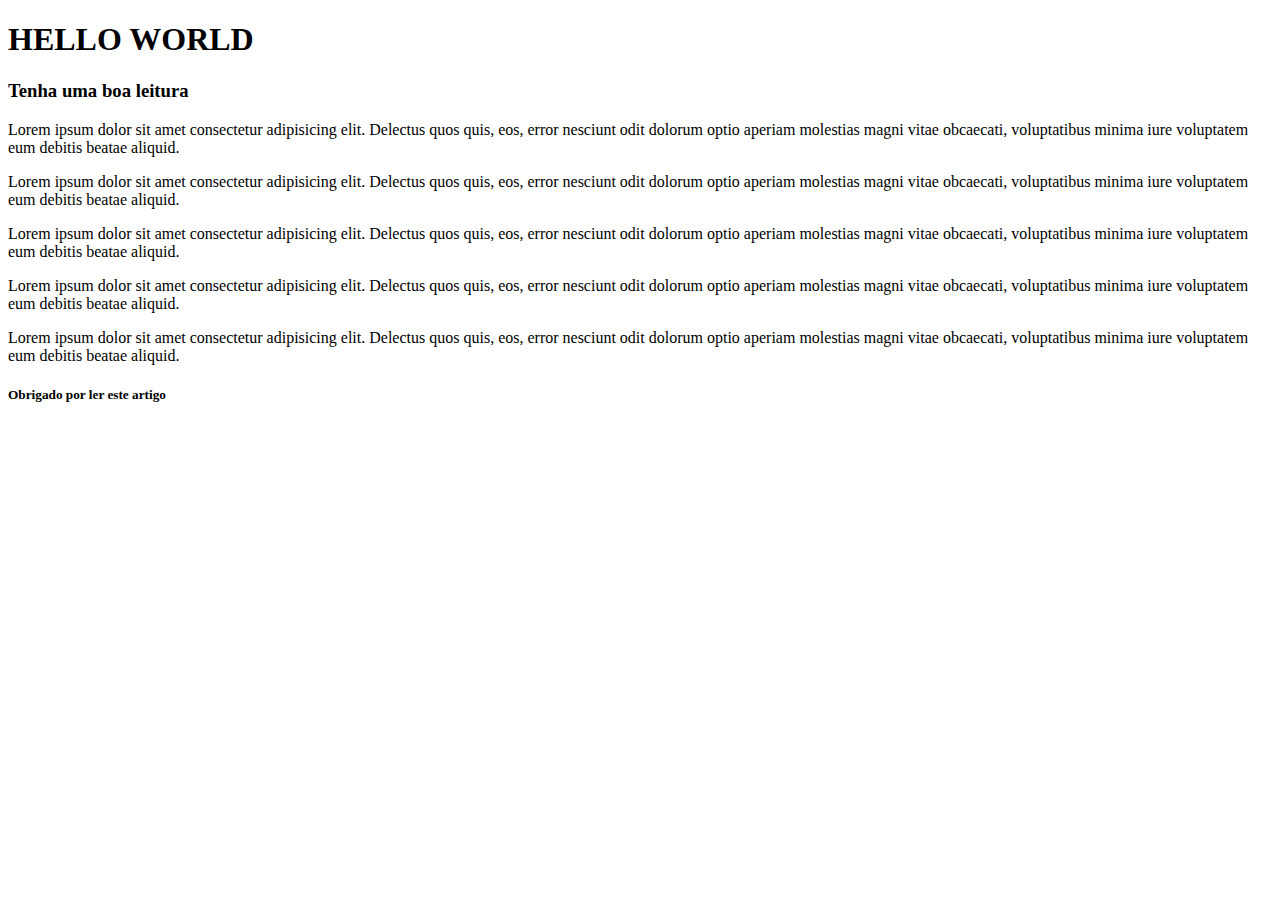
<file: 1-HTML/Aula 3/index.html>
<!DOCTYPE html>
  <html>
  <head>
    <title>Aula - Indentação</title>
  </head>
  <body>
    <section>
        <header>
          <h1>HELLO WORLD</h1>
          <h3>Tenha uma boa leitura</h3>
      </header>
      <article>
          <p>
            Lorem ipsum dolor sit amet consectetur adipisicing elit. Delectus quos quis, eos, error nesciunt odit dolorum optio aperiam molestias magni vitae obcaecati, voluptatibus minima iure voluptatem eum debitis beatae aliquid.
          </p>
          <p>
            Lorem ipsum dolor sit amet consectetur adipisicing elit. Delectus quos quis, eos, error nesciunt odit dolorum optio aperiam molestias magni vitae obcaecati, voluptatibus minima iure voluptatem eum debitis beatae aliquid.

          </p>
          <p>
            Lorem ipsum dolor sit amet consectetur adipisicing elit. Delectus quos quis, eos, error nesciunt odit dolorum optio aperiam molestias magni vitae obcaecati, voluptatibus minima iure voluptatem eum debitis beatae aliquid.

          </p>
          <p>
            Lorem ipsum dolor sit amet consectetur adipisicing elit. Delectus quos quis, eos, error nesciunt odit dolorum optio aperiam molestias magni vitae obcaecati, voluptatibus minima iure voluptatem eum debitis beatae aliquid.

          </p>
          <p>
            Lorem ipsum dolor sit amet consectetur adipisicing elit. Delectus quos quis, eos, error nesciunt odit dolorum optio aperiam molestias magni vitae obcaecati, voluptatibus minima iure voluptatem eum debitis beatae aliquid.

          </p>
        </article><footer><h5>Obrigado por ler este artigo</h5>
        </footer>
    </section>  
    </body>
</html>
</file>
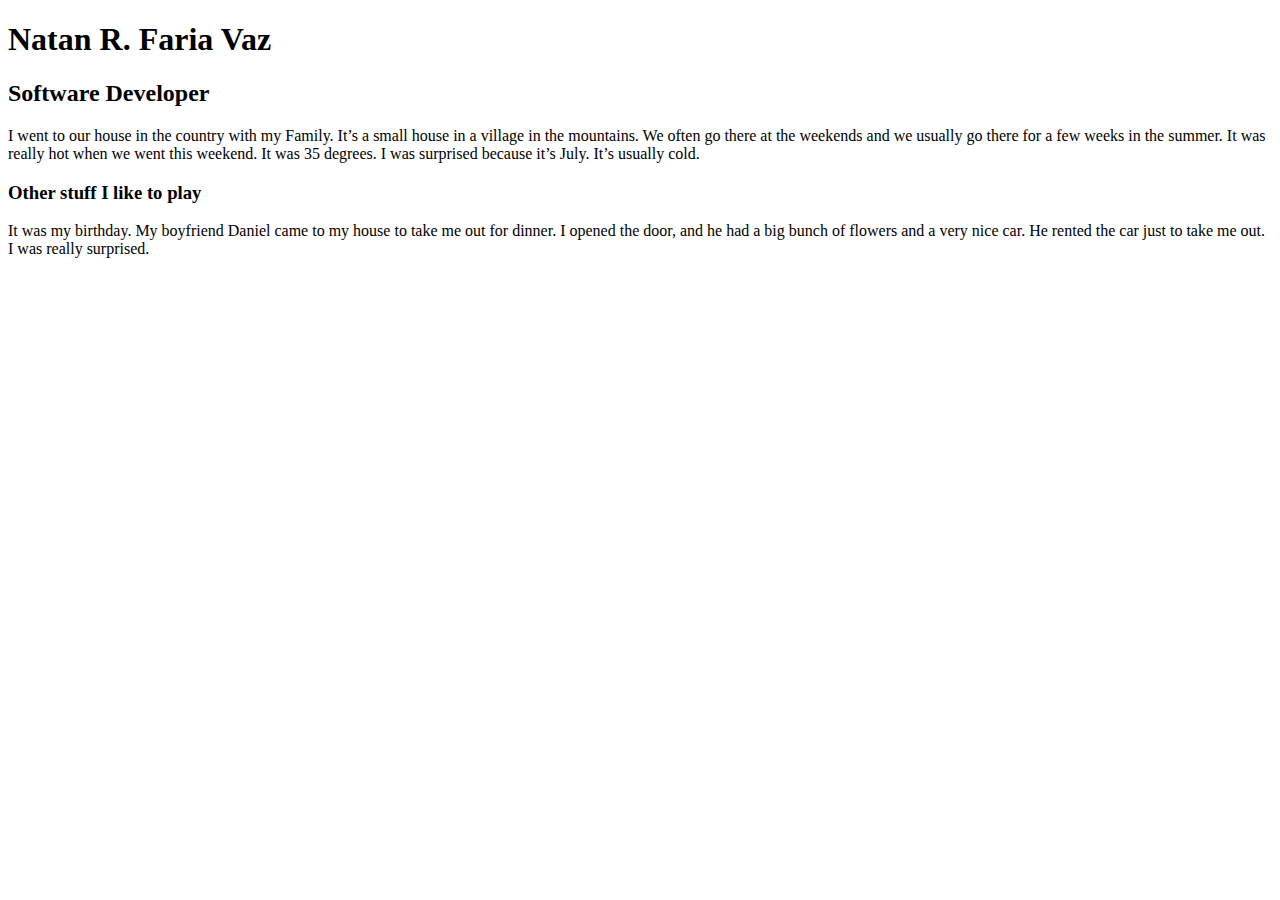
<file: 1-HTML/Aula 4/index.html>
<!DOCTYPE html>
<html lang="pt">
<head>
    <meta charset="UTF-8">
    <meta http-equiv="X-UA-Compatible" content="IE=edge">
    <meta name="viewport" content="width=device-width, initial-scale=1.0">
    <title>Natan R. Faria Vaz</title>
</head>
<body>

<h1>Natan R. Faria Vaz</h1>
<h2>Software Developer</h2>

<p>
    I went to our house in the country with my Family. It’s a small house in a village in the mountains. We often go there at the weekends and we usually go there for a few weeks in the summer. It was really hot when we went this weekend. It was 35 degrees. I was surprised because it’s July. It’s usually cold.
</p>

<h3>Other stuff I like to play</h3>
<p>
    It was my birthday. My boyfriend Daniel came to my house to take me out for dinner. I opened the door, and he had a big bunch of flowers and a very nice car. He rented the car just to take me out. I was really surprised.
</p>
    
</body>
</html>
</file>
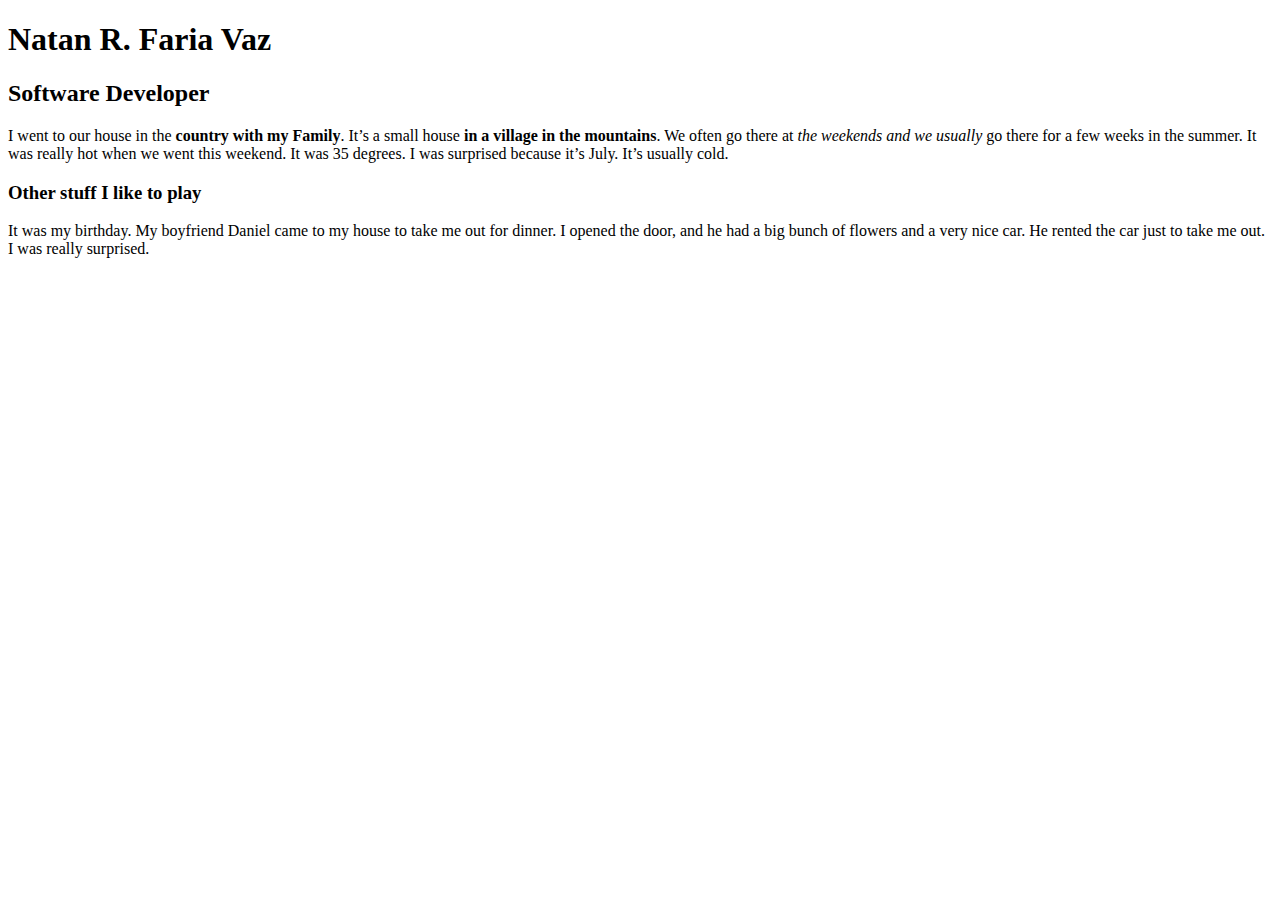
<file: 1-HTML/Aula 5/index.html>
<!DOCTYPE html>
<html lang="pt">
<head>
    <meta charset="UTF-8">
    <meta http-equiv="X-UA-Compatible" content="IE=edge">
    <meta name="viewport" content="width=device-width, initial-scale=1.0">
    <title>Natan R. Faria Vaz</title>
</head>
<body>

<h1>Natan R. Faria Vaz</h1>
<h2>Software Developer</h2>

<p>
    I went to our house in the <b>country with my Family</b>. It’s a small house <strong>in a village in the mountains</strong>. We often go there at <em>the weekends and we usually</em> go there for a few weeks in the summer. It was really hot when we went this weekend. It was 35 degrees. I was surprised because it’s July. It’s usually cold.
</p>

<h3>Other stuff I like to play</h3>
<p>
    It was my birthday. My boyfriend Daniel came to my house to take me out for dinner. I opened the door, and he had a big bunch of flowers and a very nice car. He rented the car just to take me out. I was really surprised.
</p>
    
</body>
</html>
</file>
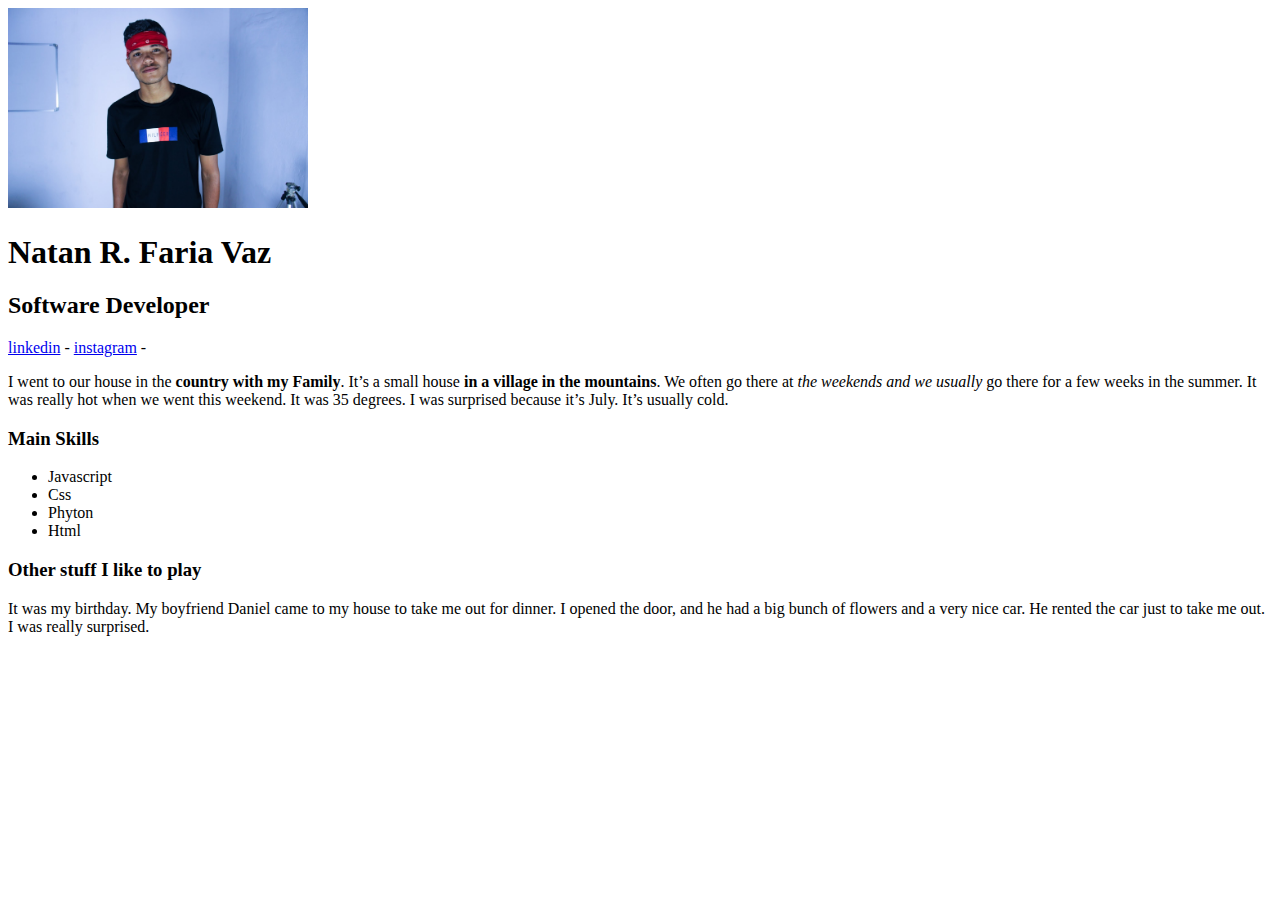
<file: 1-HTML/Aula 6/index.html>
<!DOCTYPE html>
<html lang="pt">
<head>
    <meta charset="UTF-8">
    <meta http-equiv="X-UA-Compatible" content="IE=edge">
    <meta name="viewport" content="width=device-width, initial-scale=1.0">
    <title>Natan R. Faria Vaz</title>
</head>
<body>

<img src="natan.JPG" width="300" alt="Foto: Natan R. Faria Vaz">

    <h1>Natan R. Faria Vaz</h1>
<h2>Software Developer</h2>

<a href="https://www.linkedin.com/in/natan-rodrigo-4bbb711a8/" target="_blank">  linkedin</a>
-
<a href="https://www.instagram.com/natan.rodrigofv/?hl=pt-br" target="_blank"> instagram</a>
-


<p>
    I went to our house in the <b>country with my Family</b>. It’s a small house <strong>in a village in the mountains</strong>. We often go there at <em>the weekends and we usually</em> go there for a few weeks in the summer. It was really hot when we went this weekend. It was 35 degrees. I was surprised because it’s July. It’s usually cold.
</p>

<h3>Main Skills</h3>
<ul>
    <li>Javascript</li>
    <li>Css</li>
    <li>Phyton</li>
    <li>Html</li>
    
</ul>


<h3>Other stuff I like to play</h3>
<p>
    It was my birthday. My boyfriend Daniel came to my house to take me out for dinner. I opened the door, and he had a big bunch of flowers and a very nice car. He rented the car just to take me out. I was really surprised.
</p>
    
</body>
</html>
</file>
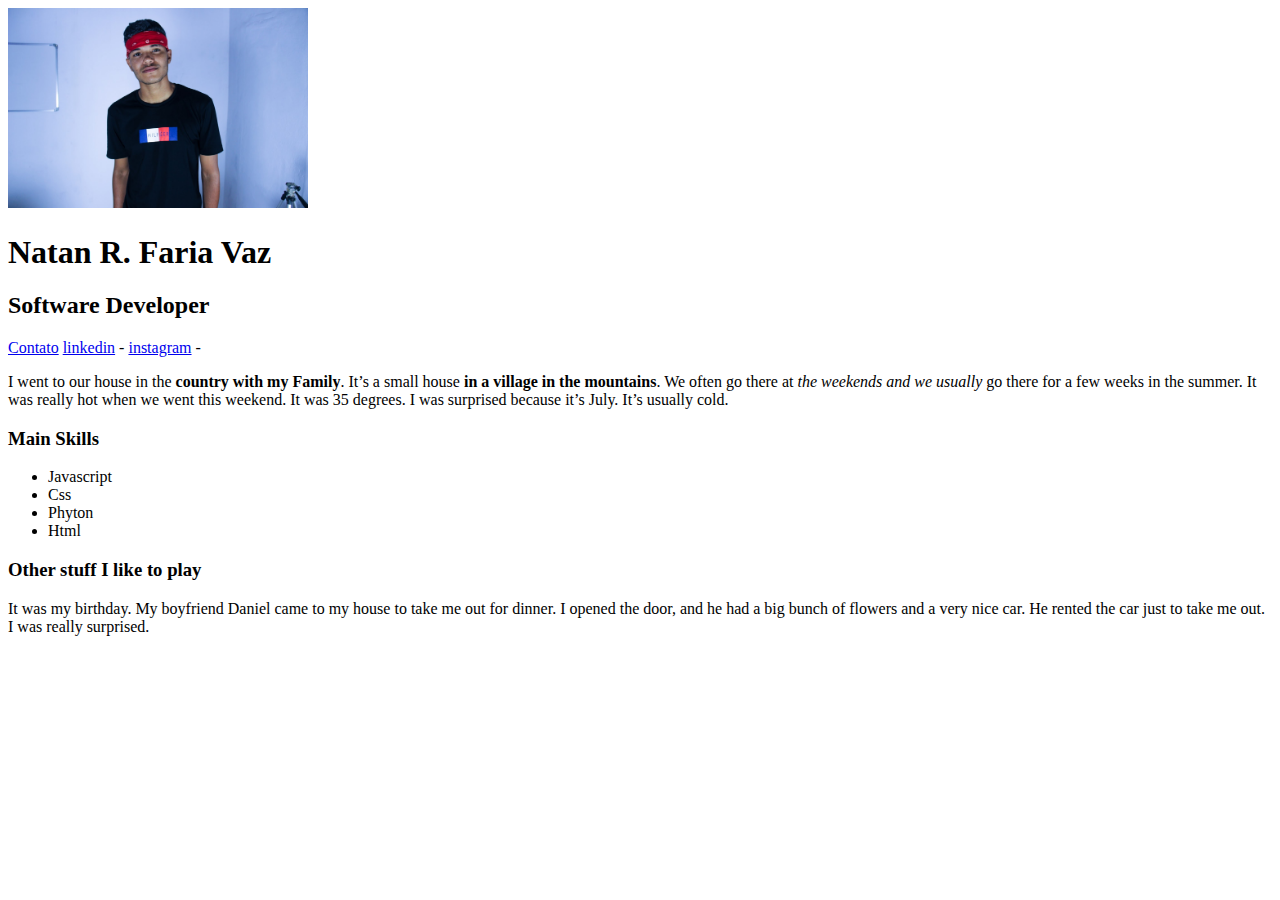
<file: 1-HTML/Aula 7/index.html>
<!DOCTYPE html>
<html lang="pt">
<head>
    <meta charset="UTF-8">
    <meta http-equiv="X-UA-Compatible" content="IE=edge">
    <meta name="viewport" content="width=device-width, initial-scale=1.0">
    <title>Natan R. Faria Vaz</title>
</head>
<body>

<img src="natan.JPG" width="300" alt="Foto: Natan R. Faria Vaz">

    <h1>Natan R. Faria Vaz</h1>
<h2>Software Developer</h2>

<a href="Contato.html">Contato</a>

<a href="https://www.linkedin.com/in/natan-rodrigo-4bbb711a8/" target="_blank">  linkedin</a>
-
<a href="https://www.instagram.com/natan.rodrigofv/?hl=pt-br" target="_blank"> instagram</a>
-


<p>
    I went to our house in the <b>country with my Family</b>. It’s a small house <strong>in a village in the mountains</strong>. We often go there at <em>the weekends and we usually</em> go there for a few weeks in the summer. It was really hot when we went this weekend. It was 35 degrees. I was surprised because it’s July. It’s usually cold.
</p>

<h3>Main Skills</h3>
<ul>
    <li>Javascript</li>
    <li>Css</li>
    <li>Phyton</li>
    <li>Html</li>
    
</ul>


<h3>Other stuff I like to play</h3>
<p>
    It was my birthday. My boyfriend Daniel came to my house to take me out for dinner. I opened the door, and he had a big bunch of flowers and a very nice car. He rented the car just to take me out. I was really surprised.
</p>
    
</body>
</html>
</file>
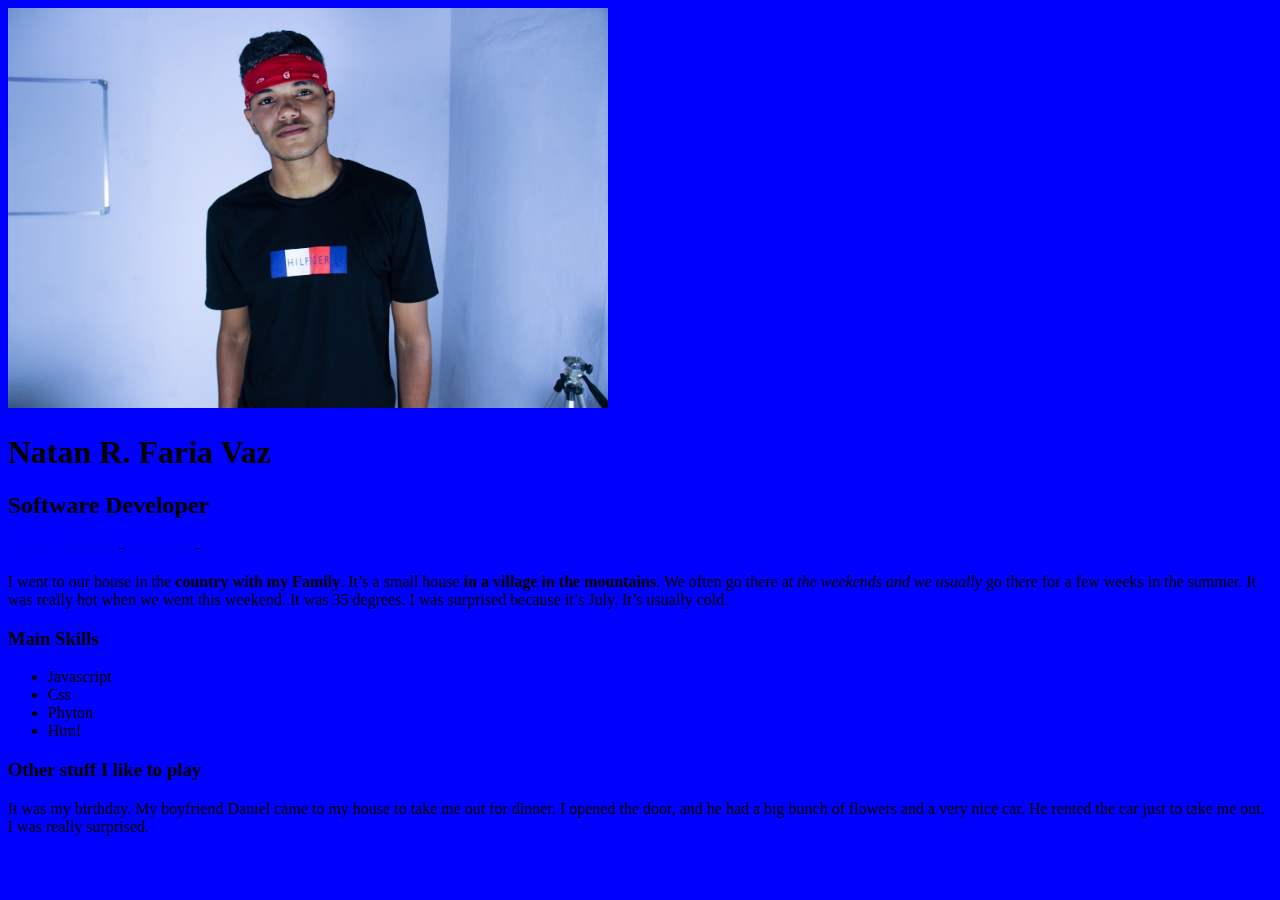
<file: 2-CSS/Aula 1/index.html>
<!DOCTYPE html>
<html lang="pt">
<head>
    <meta charset="UTF-8">
    <meta http-equiv="X-UA-Compatible" content="IE=edge">
    <meta name="viewport" content="width=device-width, initial-scale=1.0">
    <title>Natan R. Faria Vaz</title>

    <link rel="stylesheet" href="style.css">
</head>
<body>

<img src="natan.JPG"  alt="Foto: Natan R. Faria Vaz" class="foto">

    <h1>Natan R. Faria Vaz</h1>
<h2>Software Developer</h2>

<a href="Contato.html">Contato</a>

<a href="https://www.linkedin.com/in/natan-rodrigo-4bbb711a8/" target="_blank">  linkedin</a>
-
<a href="https://www.instagram.com/natan.rodrigofv/?hl=pt-br" target="_blank"> instagram</a>
-


<p>
    I went to our house in the <b>country with my Family</b>. It’s a small house <strong>in a village in the mountains</strong>. We often go there at <em>the weekends and we usually</em> go there for a few weeks in the summer. It was really hot when we went this weekend. It was 35 degrees. I was surprised because it’s July. It’s usually cold.
</p>

<h3 class="vermelho">Main Skills</h3>
<ul>
    <li>Javascript</li>
    <li>Css</li>
    <li>Phyton</li>
    <li>Html</li>
    
</ul>


<h3 class="vermelho">Other stuff I like to play</h3>
<p>
    It was my birthday. My boyfriend Daniel came to my house to take me out for dinner. I opened the door, and he had a big bunch of flowers and a very nice car. He rented the car just to take me out. I was really surprised.
</p>
    
</body>
</html>
</file>
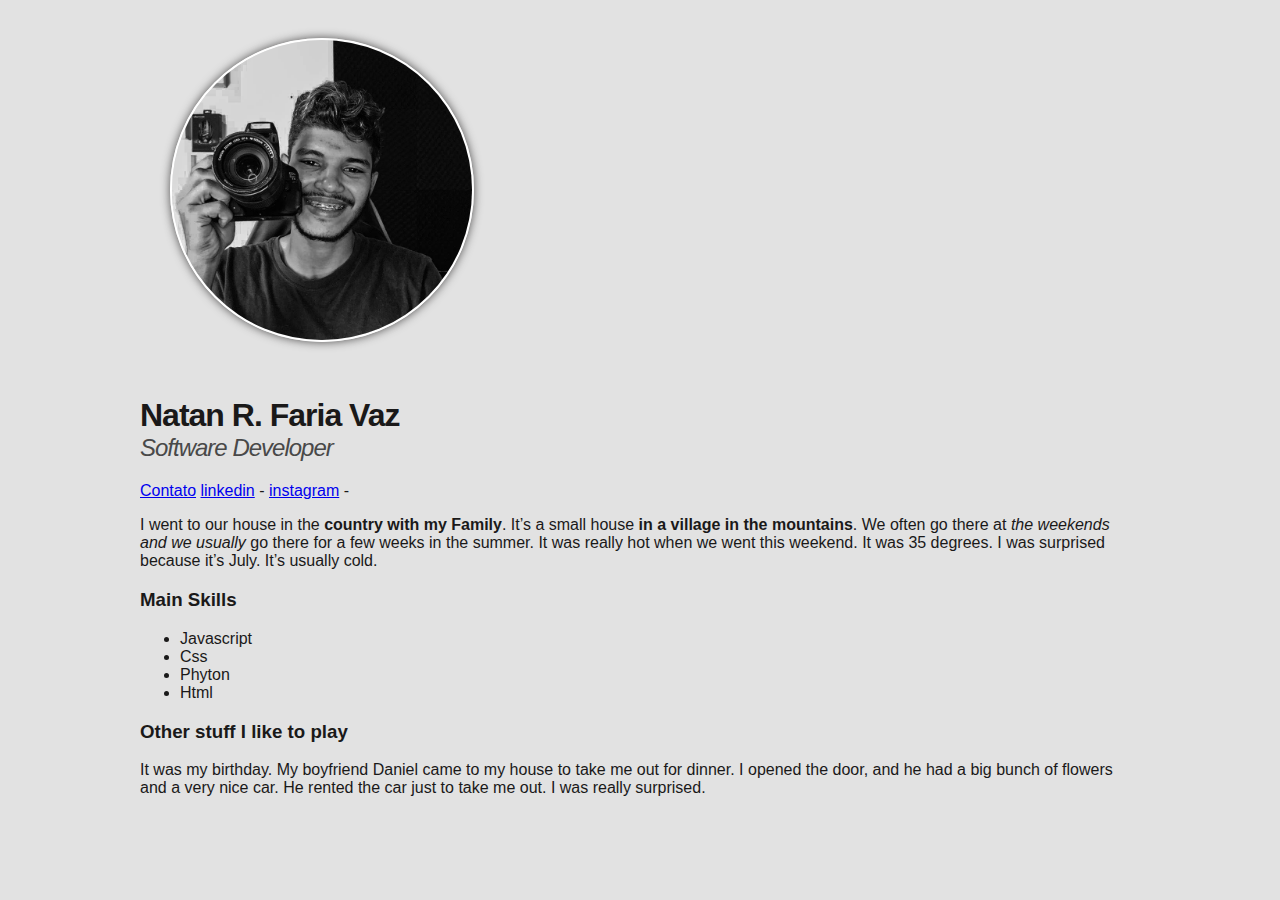
<file: 2-CSS/Aula 10/index.html>
<!DOCTYPE html>
<html lang="pt">
<head>
    <meta charset="UTF-8">
    <meta http-equiv="X-UA-Compatible" content="IE=edge">
    <meta name="viewport" content="width=device-width, initial-scale=1.0">
    <title>Natan R. Faria Vaz</title>
    <link rel = "preconnect" href = "https://fonts.googleapis.com">
    <link rel = "preconnect" href = "https://fonts.gstatic.com" crossorigin>
    <link href = "https: //fonts.googleapis.com/css2? família = PT + Sans + Estreito &family = Raleway & display = swap "rel =" stylesheet ">
    <link rel="stylesheet" href="style.css">
</head>
<body>

    <div class="container">

        <img src="nn.jpg"  alt="Foto: Natan R. Faria Vaz" class="foto-principal">

            <h1>Natan R. Faria Vaz</h1>
        <h2>Software Developer</h2>

        <a href="Contato.html">Contato</a>

        <a href="https://www.linkedin.com/in/natan-rodrigo-4bbb711a8/" target="_blank">  linkedin</a>
        -
        <a href="https://www.instagram.com/natan.rodrigofv/?hl=pt-br" target="_blank"> instagram</a>
        -


        <p>
            I went to our house in the <b>country with my Family</b>. It’s a small house <strong>in a village in the mountains</strong>. We often go there at <em>the weekends and we usually</em> go there for a few weeks in the summer. It was really hot when we went this weekend. It was 35 degrees. I was surprised because it’s July. It’s usually cold.
        </p>

        <h3 class="vermelho">Main Skills</h3>
        <ul>
            <li>Javascript</li>
            <li>Css</li>
            <li>Phyton</li>
            <li>Html</li>
            
        </ul>


        <h3 class="vermelho">Other stuff I like to play</h3>
        <p>
            It was my birthday. My boyfriend Daniel came to my house to take me out for dinner. I opened the door, and he had a big bunch of flowers and a very nice car. He rented the car just to take me out. I was really surprised.
        </p>
    </div> 

</body>
</html>
</file>
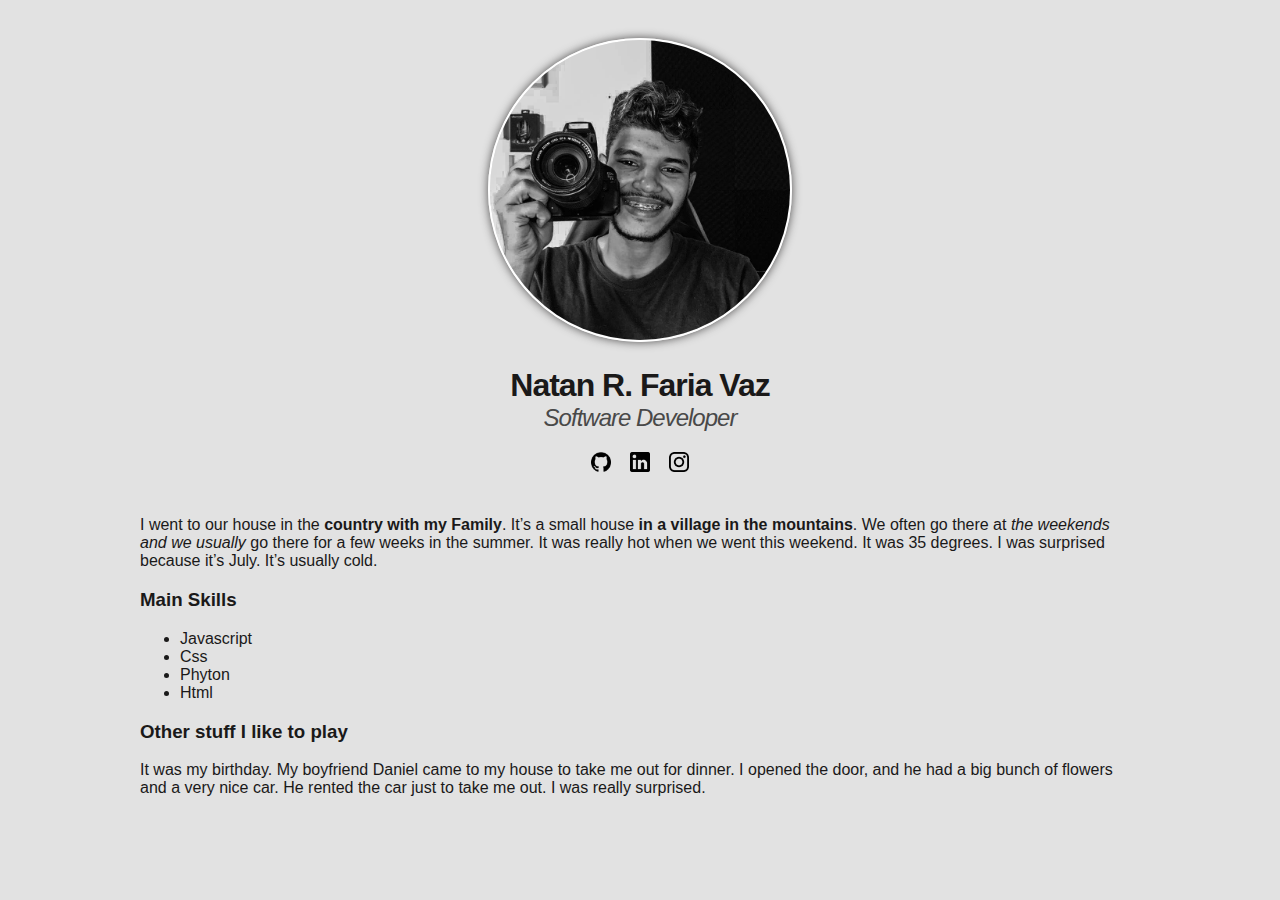
<file: 2-CSS/Aula 11/index.html>
<!DOCTYPE html>
<html lang="pt">
<head>
    <meta charset="UTF-8">
    <meta http-equiv="X-UA-Compatible" content="IE=edge">
    <meta name="viewport" content="width=device-width, initial-scale=1.0">
    <title>Natan R. Faria Vaz</title>
    <link rel = "preconnect" href = "https://fonts.googleapis.com">
    <link rel = "preconnect" href = "https://fonts.gstatic.com" crossorigin>
    <link href = "https: //fonts.googleapis.com/css2? família = PT + Sans + Estreito &family = Raleway & display = swap "rel =" stylesheet ">
    <link rel="stylesheet" href="style.css">
</head>
<body>

    <div class="container">
<div class="perfil">
        <img src="nn.jpg"  alt="Foto: Natan R. Faria Vaz" class="foto-principal">

            <h1>Natan R. Faria Vaz</h1>
        <h2>Software Developer</h2>

        <a href="Contato.html">
            <img src="logo-github.png" alt="githud" class="social-icons"></a> 

        <a href="https://www.linkedin.com/in/natan-rodrigo-4bbb711a8/" target="_blank"> 
             <img src="logo-linkedin.png" alt="linkedin " class="social-icons linkedin"></a>
        
        <a href="https://www.instagram.com/natan.rodrigofv/?hl=pt-br" target="_blank"> 
            <img src="logo-instagram.png" alt="instagram" class="social-icons"></a>
        
</div>

        <p>
            I went to our house in the <b>country with my Family</b>. It’s a small house <strong>in a village in the mountains</strong>. We often go there at <em>the weekends and we usually</em> go there for a few weeks in the summer. It was really hot when we went this weekend. It was 35 degrees. I was surprised because it’s July. It’s usually cold.
        </p>

        <h3 class="vermelho">Main Skills</h3>
        <ul>
            <li>Javascript</li>
            <li>Css</li>
            <li>Phyton</li>
            <li>Html</li>
            
        </ul>


        <h3 class="vermelho">Other stuff I like to play</h3>
        <p>
            It was my birthday. My boyfriend Daniel came to my house to take me out for dinner. I opened the door, and he had a big bunch of flowers and a very nice car. He rented the car just to take me out. I was really surprised.
        </p>
    </div> 

</body>
</html>
</file>
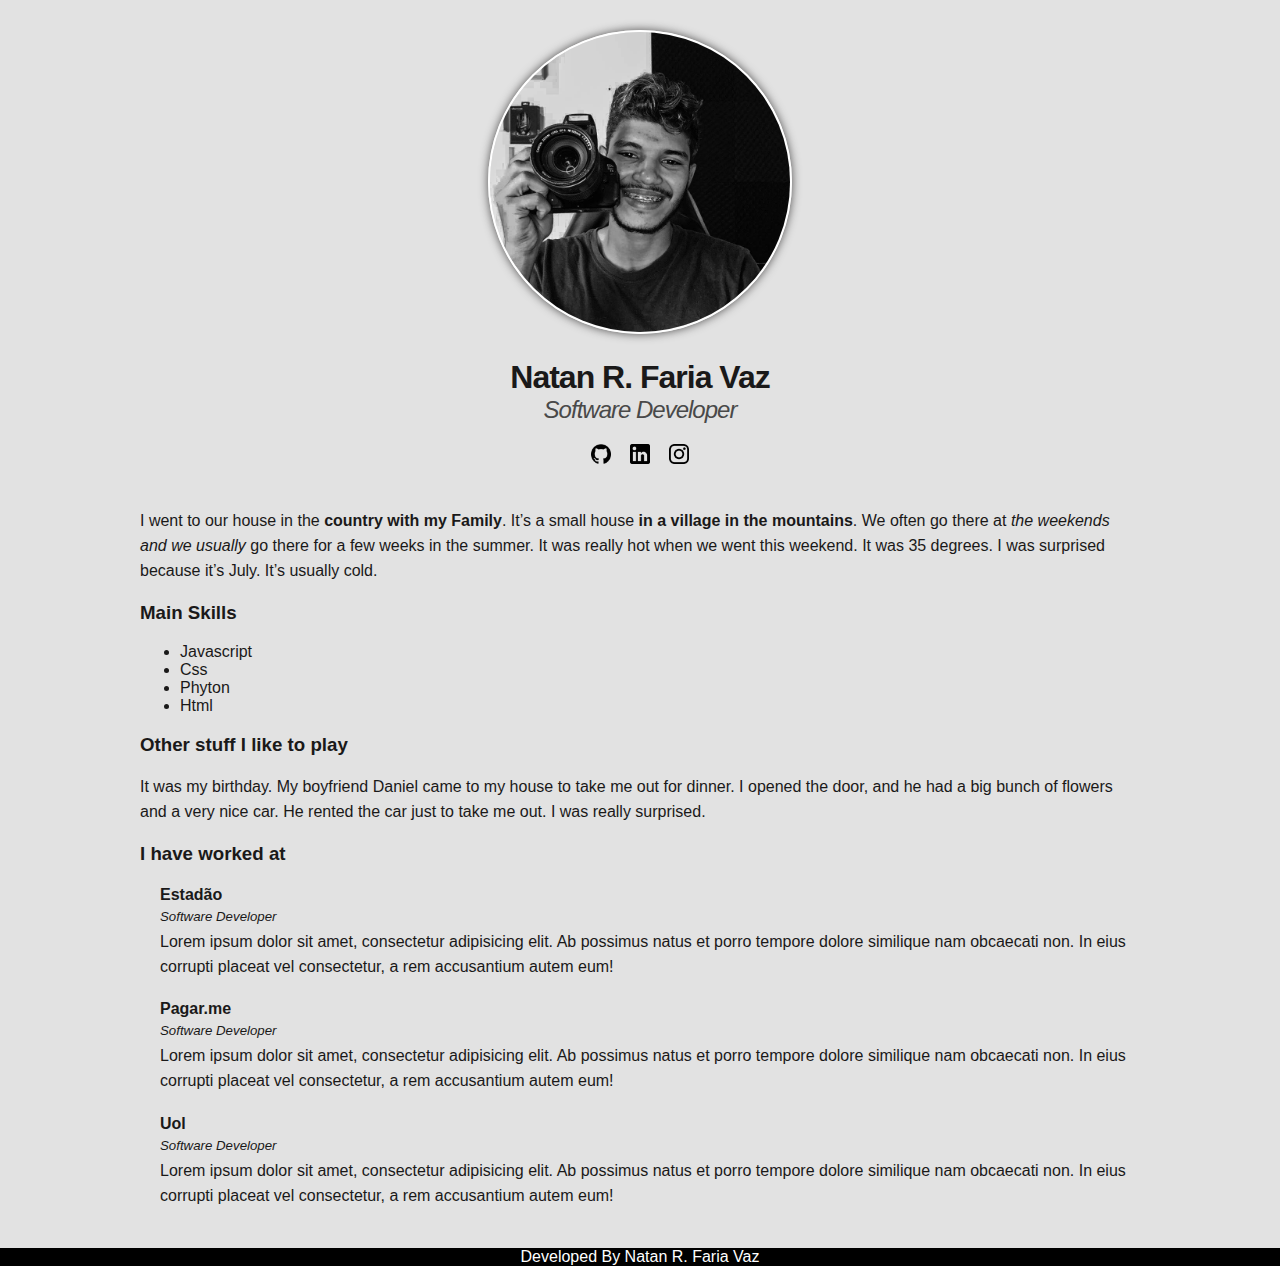
<file: 2-CSS/Aula 12/index.html>
<!DOCTYPE html>
<html lang="pt">
<head>
    <meta charset="UTF-8">
    <meta http-equiv="X-UA-Compatible" content="IE=edge">
    <meta name="viewport" content="width=device-width, initial-scale=1.0">
    <title>Natan R. Faria Vaz</title>
    <link rel = "preconnect" href = "https://fonts.googleapis.com">
    <link rel = "preconnect" href = "https://fonts.gstatic.com" crossorigin>
    <link href = "https: //fonts.googleapis.com/css2? família = PT + Sans + Estreito &family = Raleway & display = swap "rel =" stylesheet ">
    <link rel="stylesheet" href="style.css">
</head>
<body>

    <div class="container">
<div class="perfil">
        <img src="nn.jpg"  alt="Foto: Natan R. Faria Vaz" class="foto-principal">

            <h1>Natan R. Faria Vaz</h1>
        <h2>Software Developer</h2>

        <a href="Contato.html">
            <img src="logo-github.png" alt="githud" class="social-icons"></a> 

        <a href="https://www.linkedin.com/in/natan-rodrigo-4bbb711a8/" target="_blank"> 
             <img src="logo-linkedin.png" alt="linkedin " class="social-icons linkedin"></a>
        
        <a href="https://www.instagram.com/natan.rodrigofv/?hl=pt-br" target="_blank"> 
            <img src="logo-instagram.png" alt="instagram" class="social-icons"></a>
        
</div>

        <p>
            I went to our house in the <b>country with my Family</b>. It’s a small house <strong>in a village in the mountains</strong>. We often go there at <em>the weekends and we usually</em> go there for a few weeks in the summer. It was really hot when we went this weekend. It was 35 degrees. I was surprised because it’s July. It’s usually cold.
        </p>

        <h3 class="vermelho">Main Skills</h3>
        <ul>
            <li>Javascript</li>
            <li>Css</li>
            <li>Phyton</li>
            <li>Html</li>
            
        </ul>


        <h3 class="vermelho">Other stuff I like to play</h3>
        <p>
            It was my birthday. My boyfriend Daniel came to my house to take me out for dinner. I opened the door, and he had a big bunch of flowers and a very nice car. He rented the car just to take me out. I was really surprised.
        </p>
    
        <h3>I have worked at</h3>
        <ul class="jobs">
            <li>
                <h4>Estadão</h4>
                <h5>Software Developer</h5>
                <p>
                    Lorem ipsum dolor sit amet, consectetur adipisicing elit. Ab possimus natus et porro tempore dolore similique nam obcaecati non. In eius corrupti placeat vel consectetur, a rem accusantium autem eum!
                </p>
            </li>
            <li>
                <h4>Pagar.me</h4>
                <h5>Software Developer</h5>
                <p>
                    Lorem ipsum dolor sit amet, consectetur adipisicing elit. Ab possimus natus et porro tempore dolore similique nam obcaecati non. In eius corrupti placeat vel consectetur, a rem accusantium autem eum!
                </p>
            </li>
            <li>
                <h4>Uol</h4>
                <h5>Software Developer</h5>
                <p>
                    Lorem ipsum dolor sit amet, consectetur adipisicing elit. Ab possimus natus et porro tempore dolore similique nam obcaecati non. In eius corrupti placeat vel consectetur, a rem accusantium autem eum!
                </p>
            </li>
        </ul>
    </div> 

    <div class="footer">
       Developed By Natan R. Faria Vaz  
    </div>
    


</body>
</html>
</file>
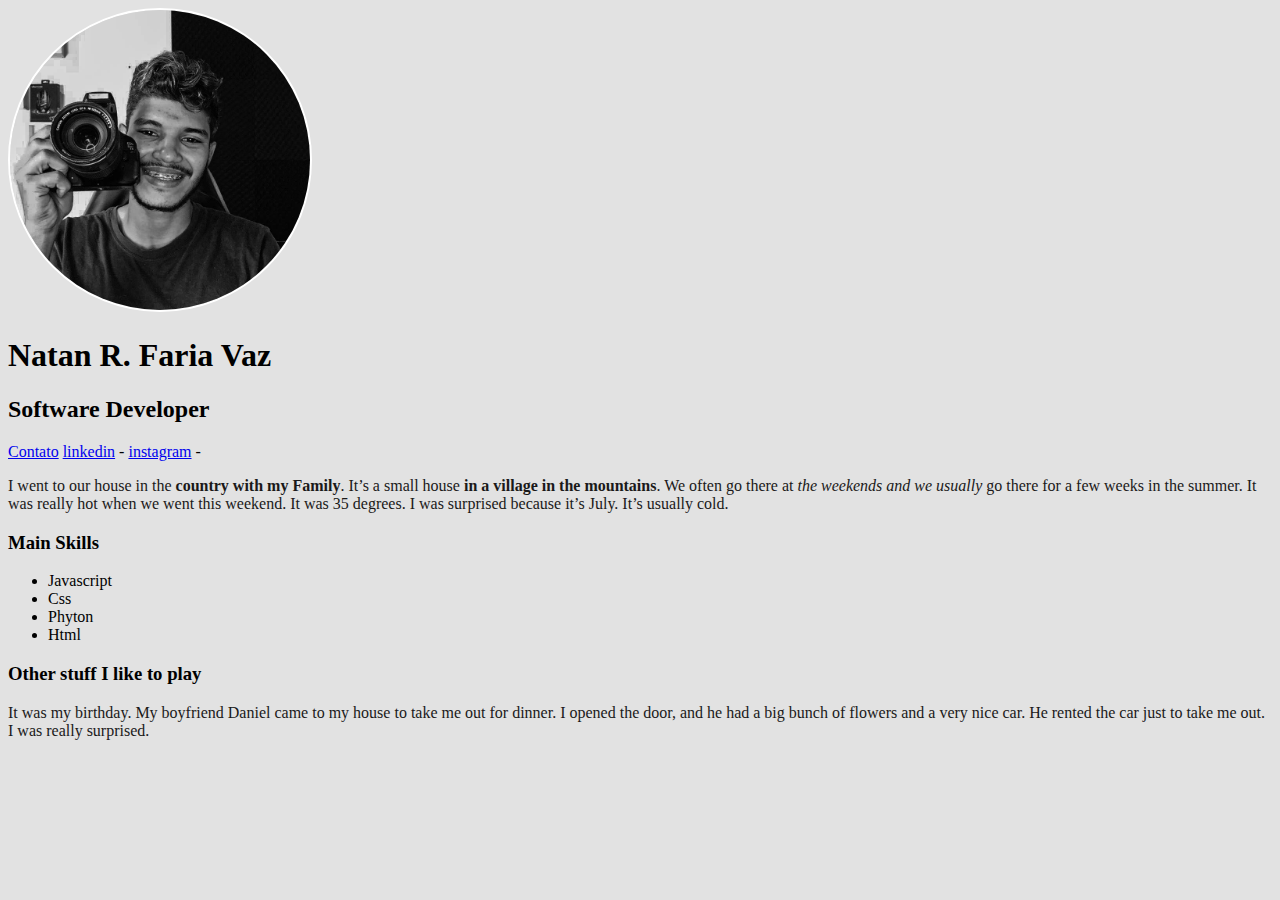
<file: 2-CSS/Aula 4/index.html>
<!DOCTYPE html>
<html lang="pt">
<head>
    <meta charset="UTF-8">
    <meta http-equiv="X-UA-Compatible" content="IE=edge">
    <meta name="viewport" content="width=device-width, initial-scale=1.0">
    <title>Natan R. Faria Vaz</title>

    <link rel="stylesheet" href="style.css">
</head>
<body>

<img src="nn.jpg"  alt="Foto: Natan R. Faria Vaz" class="foto-principal">

    <h1>Natan R. Faria Vaz</h1>
<h2>Software Developer</h2>

<a href="Contato.html">Contato</a>

<a href="https://www.linkedin.com/in/natan-rodrigo-4bbb711a8/" target="_blank">  linkedin</a>
-
<a href="https://www.instagram.com/natan.rodrigofv/?hl=pt-br" target="_blank"> instagram</a>
-


<p>
    I went to our house in the <b>country with my Family</b>. It’s a small house <strong>in a village in the mountains</strong>. We often go there at <em>the weekends and we usually</em> go there for a few weeks in the summer. It was really hot when we went this weekend. It was 35 degrees. I was surprised because it’s July. It’s usually cold.
</p>

<h3 class="vermelho">Main Skills</h3>
<ul>
    <li>Javascript</li>
    <li>Css</li>
    <li>Phyton</li>
    <li>Html</li>
    
</ul>


<h3 class="vermelho">Other stuff I like to play</h3>
<p>
    It was my birthday. My boyfriend Daniel came to my house to take me out for dinner. I opened the door, and he had a big bunch of flowers and a very nice car. He rented the car just to take me out. I was really surprised.
</p>
    
</body>
</html>
</file>
<file: 2-CSS/Aula 1/style.css>
body{
    background: blue;
}

.preto {
    color: red;
}

.foto {
    width: 600px;
}
</file>
<file: 2-CSS/Aula 10/style.css>
body{
    background: rgb(226, 226, 226);
    font-family: 'Raleway', sans-serif;
    color: rgb(26, 25, 25);
}

.container {
   width: 1000px; 
   margin: 0 auto;
}




.foto-principal {
    width: 300px;
    border: 2px solid #ffff;
    border-radius: 50%  ;
    /*margin-top: 30px;
    margin-bottom: 100px;
    margin-left: 600px;*/
    margin: 30px ;
    box-shadow: 0px 0px 10px #4e4d4d;
    
}

h1{
    margin-bottom: 0;
    letter-spacing: -1px;
    font-family: 'PT Sans Narrow', sans-serif;
}
h2{
    margin-top: 0;
    font-style: italic;
    color: rgb(73, 73, 73);
    font-weight: 100;
    letter-spacing: -1px;
}
</file>
<file: 2-CSS/Aula 11/style.css>
body{
    background: rgb(226, 226, 226);
    font-family: 'Raleway', sans-serif;
    color: rgb(26, 25, 25);
}

.container {
   width: 1000px; 
   margin: 0 auto;
   
}

.perfil {
    text-align: center;
    margin-bottom: 40px;
}



.foto-principal {
    width: 300px;
    border: 2px solid #ffff;
    border-radius: 50%  ;
    /*margin-top: 30px;
    margin-bottom: 100px;
    margin-left: 600px;*/
    margin: 30px 30px 0px 30px ;
    box-shadow: 0px 0px 10px #4e4d4d;
    
}

h1{
    margin-bottom: 0;
    letter-spacing: -1px;
    font-family: 'PT Sans Narrow', sans-serif;
}
h2{
    margin-top: 0;
    font-style: italic;
    color: rgb(73, 73, 73);
    font-weight: 100;
    letter-spacing: -1px;
}


.social-icons {
    width: 20px;
    height: auto;
}

.linkedin {
    margin: 0 15px 0 15px;
}
</file>
<file: 2-CSS/Aula 12/style.css>
body{
    background: rgb(226, 226, 226);
    font-family: 'Raleway', sans-serif;
    color: rgb(26, 25, 25);
    margin: 0;
}

.container {
   width: 1000px; 
   margin: 0 auto;
   
}

.perfil {
    text-align: center;
    margin-bottom: 40px;
}



.foto-principal {
    width: 300px;
    border: 2px solid #ffff;
    border-radius: 50%  ;
    /*margin-top: 30px;
    margin-bottom: 100px;
    margin-left: 600px;*/
    margin: 30px 30px 0px 30px ;
    box-shadow: 0px 0px 10px #4e4d4d;
    
}

h1{
    margin-bottom: 0;
    letter-spacing: -1px;
    font-family: 'PT Sans Narrow', sans-serif;
}
h2{
    margin-top: 0;
    font-style: italic;
    color: rgb(73, 73, 73);
    font-weight: 100;
    letter-spacing: -1px;
}

h4{
    margin-bottom: 5px;
}

h5{
    margin-top: 0;
    margin-bottom: 5px;
    font-weight: 100;
    font-style:italic ;
}

p{
    line-height: 25px;
    margin-top: 0;
}
.social-icons {
    width: 20px;
    height: auto;
}

.linkedin {
    margin: 0 15px 0 15px;
}

.jobs {
    list-style: none;
    padding-left:  20px;
}

.footer{
    margin-top: 40px;
    background-color: black;
    color: white;
    text-align: center;
}
</file>
<file: 2-CSS/Aula 4/style.css>
body{
    background: rgb(226, 226, 226)
}

P {
    color: rgb(26, 25, 25);
}

.foto-principal {
    width: 300px;
    border: 2px solid #ffff;
    border-radius: 50%  ;
}
</file>
